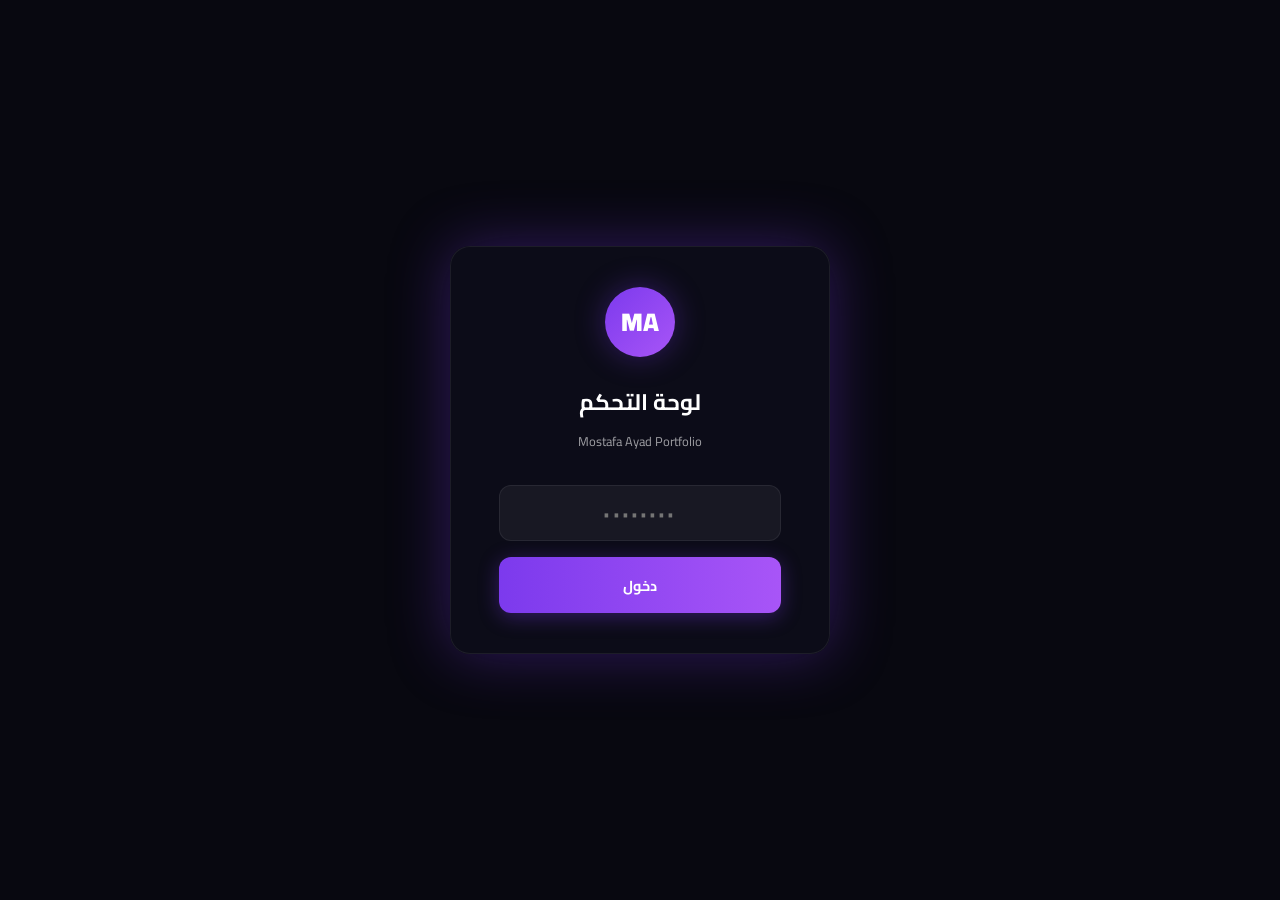
<file: admin/index.html>
<!DOCTYPE html>
<html lang="ar" dir="rtl">
<head>
  <meta charset="UTF-8">
  <meta name="viewport" content="width=device-width, initial-scale=1.0">
  <title>لوحة التحكم | Mostafa Ayad Portfolio</title>
  <link rel="stylesheet" href="https://cdnjs.cloudflare.com/ajax/libs/font-awesome/6.5.0/css/all.min.css">
  <link rel="stylesheet" href="../css/admin.css">
</head>
<body>
  <!-- Login Screen -->
  <div id="login-screen">
    <div class="login-box">
      <div class="login-logo">MA</div>
      <h1 class="login-title">لوحة التحكم</h1>
      <p class="login-sub">Mostafa Ayad Portfolio</p>
      <input type="password" class="login-input" id="login-password" placeholder="••••••••" aria-label="Password">
      <button class="login-btn" id="login-btn">دخول</button>
      <div class="login-error" id="login-error">كلمة المرور غير صحيحة</div>
    </div>
  </div>

  <!-- Admin Dashboard -->
  <div id="admin-dashboard">
    <div class="admin-layout">
      <!-- Admin Sidebar -->
      <aside class="admin-sidebar">
        <div class="admin-logo">
          <div class="admin-logo-mark">MA</div>
          <div>
            <div class="admin-logo-text">Mostafa Ayad</div>
            <div class="admin-logo-sub">لوحة تحكم الموقع</div>
          </div>
        </div>
        
        <button class="admin-tab-btn active" data-tab="personal"><i class="fas fa-user"></i> بيانات شخصية</button>
        <button class="admin-tab-btn" data-tab="social"><i class="fas fa-link"></i> روابط التواصل</button>
        <button class="admin-tab-btn" data-tab="stats"><i class="fas fa-chart-bar"></i> الإحصائيات</button>
        <button class="admin-tab-btn" data-tab="projects"><i class="fas fa-table-cells-large"></i> المشاريع</button>
        <button class="admin-tab-btn" data-tab="skills"><i class="fas fa-star"></i> المهارات</button>
        <button class="admin-tab-btn" data-tab="services"><i class="fas fa-wand-magic-sparkles"></i> الخدمات</button>

        <div class="admin-sidebar-footer">
          <button class="admin-action-btn preview" id="btn-preview"><i class="fas fa-eye"></i> معاينة الموقع</button>
          <button class="admin-action-btn export" id="btn-export"><i class="fas fa-download"></i> تنزيل البيانات (JSON)</button>
          <button class="admin-action-btn import" id="btn-import" onclick="document.getElementById('import-data').click()"><i class="fas fa-upload"></i> استيراد البيانات (JSON)</button>
          <input type="file" id="import-data" accept="application/json,.json" style="display:none">
          <button class="admin-action-btn reset" id="btn-reset"><i class="fas fa-undo"></i> استعادة الأصلي</button>
          <button class="admin-action-btn logout" id="btn-logout"><i class="fas fa-sign-out-alt"></i> تسجيل الخروج</button>
          <div class="admin-sync-box">
            <label class="form-label" for="gh-token"><i class="fab fa-github"></i> GitHub Token (يُحفظ في المتصفح)</label>
            <input type="password" class="form-input" id="gh-token" placeholder="ghp_xxx…" dir="ltr">
            <button class="admin-action-btn sync" id="btn-sync"><i class="fas fa-cloud-upload-alt"></i> مزامنة ورفع للموقع</button>
            <div class="admin-sync-note">يُحدّث الموقع تلقائياً فيظهر على كل الأجهزة (خلال دقائق).</div>
          </div>
        </div>
      </aside>

      <!-- Admin Main -->
      <main class="admin-main">
        <div class="admin-panel-header">
          <h2 class="admin-panel-title">إدارة المحتوى</h2>
          <p class="admin-panel-sub">تعديل نصوص وبيانات الموقع. التغييرات تحفظ تلقائياً في المتصفح.</p>
        </div>

        <!-- Tab: Personal -->
        <div class="tab-panel active" id="tab-personal">
          <!-- Images Section -->
          <div class="form-section">
            <h3 class="form-section-title"><i class="fas fa-camera"></i> الصور الشخصية</h3>
            
            <div class="image-section">
              <div class="image-section-title"><i class="fas fa-circle-user"></i> صورتك الشخصية (Profile Photo)</div>
              <div id="preview-profile" style="margin-bottom:0.75rem;min-height:30px"></div>
              <div class="upload-area" onclick="document.getElementById('upload-profile').click()">
                <input type="file" id="upload-profile" accept="image/*" style="display:none">
                <div class="upload-placeholder"><i class="fas fa-cloud-upload-alt"></i><span>اضغط لتغيير صورتك الشخصية</span></div>
              </div>
            </div>

            <div class="image-section">
              <div class="image-section-title"><i class="fas fa-image"></i> صورة الغلاف (Cover / Hero)</div>
              <div id="preview-cover" style="margin-bottom:0.75rem;min-height:30px"></div>
              <div class="upload-area" onclick="document.getElementById('upload-cover').click()">
                <input type="file" id="upload-cover" accept="image/*" style="display:none">
                <div class="upload-placeholder"><i class="fas fa-cloud-upload-alt"></i><span>اضغط لتغيير صورة الغلاف</span></div>
              </div>
            </div>

            <div class="image-section">
              <div class="image-section-title"><i class="fas fa-trademark"></i> اللوجو (Logo)</div>
              <div id="preview-logo" style="margin-bottom:0.75rem;min-height:30px"></div>
              <div class="upload-area" onclick="document.getElementById('upload-logo').click()">
                <input type="file" id="upload-logo" accept="image/*,.svg" style="display:none">
                <div class="upload-placeholder"><i class="fas fa-cloud-upload-alt"></i><span>اضغط لتغيير اللوجو</span></div>
              </div>
            </div>
            <button class="save-btn" data-save="personal"><i class="fas fa-save"></i> حفظ الصور</button>
          </div>

          <!-- Personal Info -->
          <div class="form-section">
            <h3 class="form-section-title">المعلومات الأساسية</h3>

            <div class="form-row">
              <div class="form-group">
                <label class="form-label" for="field-name">الاسم</label>
                <input class="form-input" id="field-name" type="text">
              </div>
              <div class="form-group">
                <label class="form-label" for="field-title">اللقب المهني</label>
                <input class="form-input" id="field-title" type="text">
              </div>
            </div>
            <div class="form-group">
              <label class="form-label" for="field-bio">نبذة تعريفية</label>
              <textarea class="form-textarea" id="field-bio"></textarea>
            </div>
            <div class="form-row">
              <div class="form-group">
                <label class="form-label" for="field-email">الإيميل</label>
                <input class="form-input" id="field-email" type="email">
              </div>
              <div class="form-group">
                <label class="form-label" for="field-phone">رقم الهاتف</label>
                <input class="form-input" id="field-phone" type="text" dir="ltr">
              </div>
            </div>
            <div class="form-row">
              <div class="form-group">
                <label class="form-label" for="field-location">المدينة</label>
                <input class="form-input" id="field-location" type="text">
              </div>
              <div class="form-group">
                <label class="form-label" for="field-university">الجامعة / الكلية</label>
                <input class="form-input" id="field-university" type="text">
              </div>
            </div>
            <div class="form-row">
              <div class="form-group">
                <label class="form-label" for="field-quote">مقولة مفضلة (اقتباس)</label>
                <textarea class="form-textarea" id="field-quote"></textarea>
              </div>
              <div class="form-group">
                <label class="form-label" for="field-vibe">الحالة الحالية (Vibe)</label>
                <input class="form-input" id="field-vibe" type="text">
              </div>
            </div>
            <button class="save-btn" data-save="personal"><i class="fas fa-save"></i> حفظ التغييرات</button>
          </div>
        </div>

        <!-- Tab: Social Links -->
        <div class="tab-panel" id="tab-social">
          <div class="form-section">
            <h3 class="form-section-title">روابط السوشيال ميديا</h3>
            <div id="social-fields" class="form-row"></div>
            <button class="save-btn" data-save="social"><i class="fas fa-save"></i> حفظ التغييرات</button>
          </div>
        </div>

        <!-- Tab: Stats -->
        <div class="tab-panel" id="tab-stats">
          <div class="form-section">
            <h3 class="form-section-title">إحصائيات الإنجازات</h3>
            <div id="stats-fields"></div>
            <button class="save-btn" data-save="stats"><i class="fas fa-save"></i> حفظ التغييرات</button>
          </div>
        </div>

        <!-- Tab: Projects -->
        <div class="tab-panel" id="tab-projects">
          <div class="form-section">
            <h3 class="form-section-title">معرض الأعمال والمشاريع</h3>
            <div id="projects-fields"></div>
            <button class="save-btn" data-save="projects"><i class="fas fa-save"></i> حفظ التغييرات</button>
          </div>
        </div>

        <!-- Tab: Skills -->
        <div class="tab-panel" id="tab-skills">
          <div class="form-section">
            <h3 class="form-section-title">المهارات والخبرات التقنية</h3>
            <div id="skills-fields" class="form-row" style="display:grid;grid-template-columns:1fr 1fr;gap:1rem;"></div>
            <button class="save-btn" data-save="skills"><i class="fas fa-save"></i> حفظ التغييرات</button>
          </div>
        </div>

        <!-- Tab: Services -->
        <div class="tab-panel" id="tab-services">
          <div class="form-section">
            <h3 class="form-section-title">الخدمات المقدمة</h3>
            <div id="services-fields"></div>
            <button class="save-btn" data-save="services"><i class="fas fa-save"></i> حفظ التغييرات</button>
          </div>
        </div>

      </main>
    </div>
  </div>

  <!-- Toast Notification -->
  <div class="admin-toast" id="admin-toast"></div>

  <script src="../js/site-data.js?v=12.0"></script>
  <script src="../js/data.js?v=12.0"></script>
  <script src="../js/admin.js?v=12.0"></script>
</body>
</html>
</file>
<file: css/admin.css>
/* ============================================================
   ADMIN PANEL CSS
   ============================================================ */

@import url('https://fonts.googleapis.com/css2?family=Cairo:wght@300;400;500;600;700;900&family=Space+Mono:wght@400;700&display=swap');

:root {
  --bg:        #080810;
  --bg2:       #0d0d1a;
  --card:      rgba(255,255,255,0.04);
  --purple:    #7c3aed;
  --purple-l:  #a855f7;
  --purple-g:  rgba(124,58,237,0.35);
  --cyan:      #06b6d4;
  --green:     #10b981;
  --red:       #ef4444;
  --gold:      #f59e0b;
  --border:    rgba(255,255,255,0.07);
  --text:      #ffffff;
  --text2:     rgba(255,255,255,0.6);
  --text3:     rgba(255,255,255,0.3);
  --radius:    12px;
  --transition: 0.25s ease;
}

*, *::before, *::after { margin:0; padding:0; box-sizing:border-box; }
html { font-size:16px; }
body {
  font-family: 'Cairo', sans-serif;
  background: var(--bg);
  color: var(--text);
  min-height: 100vh;
  overflow-x: hidden;
  direction: rtl;
}
a { text-decoration:none; color:inherit; }
button { cursor:pointer; border:none; background:none; font-family:inherit; }
input, textarea, select {
  font-family: 'Cairo', sans-serif;
  outline: none;
}
::-webkit-scrollbar { width: 4px; }
::-webkit-scrollbar-track { background: var(--bg); }
::-webkit-scrollbar-thumb { background: var(--purple); border-radius: 2px; }

/* ── Login Screen ── */
#login-screen {
  position: fixed; inset: 0;
  display: flex; align-items: center; justify-content: center;
  background: var(--bg);
  z-index: 999;
  transition: opacity 0.5s ease, visibility 0.5s ease;
}
#login-screen.hidden { opacity:0; visibility:hidden; pointer-events:none; }
.login-box {
  background: rgba(13,13,26,0.95);
  border: 1px solid var(--border);
  border-radius: 20px;
  padding: 2.5rem 3rem;
  width: 380px;
  text-align: center;
  box-shadow: 0 0 60px var(--purple-g);
  backdrop-filter: blur(20px);
}
.login-logo {
  width: 70px; height: 70px;
  background: linear-gradient(135deg, var(--purple), var(--purple-l));
  border-radius: 50%;
  display: flex; align-items: center; justify-content: center;
  font-size: 1.6rem; font-weight: 900;
  margin: 0 auto 1.5rem;
  box-shadow: 0 0 30px var(--purple-g);
}
.login-title { font-size: 1.4rem; font-weight: 700; margin-bottom: 0.4rem; }
.login-sub { font-size: 0.8rem; color: var(--text2); margin-bottom: 2rem; }
.login-input {
  width: 100%;
  background: rgba(255,255,255,0.05);
  border: 1px solid var(--border);
  border-radius: var(--radius);
  padding: 0.85rem 1rem;
  font-size: 0.9rem; color: var(--text);
  margin-bottom: 1rem;
  text-align: center;
  letter-spacing: 0.15em;
  transition: var(--transition);
}
.login-input:focus { border-color: var(--purple); box-shadow: 0 0 0 3px var(--purple-g); }
.login-btn {
  width: 100%;
  padding: 0.9rem;
  background: linear-gradient(90deg, var(--purple), var(--purple-l));
  border-radius: var(--radius);
  font-size: 0.9rem; font-weight: 700; color: white;
  transition: var(--transition);
  box-shadow: 0 4px 20px var(--purple-g);
}
.login-btn:hover { transform: translateY(-2px); box-shadow: 0 8px 30px var(--purple-g); }
.login-error { font-size:0.8rem; color: var(--red); margin-top:0.5rem; display:none; }

/* ── Admin Layout ── */
#admin-dashboard { display: none; min-height: 100vh; }
.admin-layout { display: grid; grid-template-columns: 260px 1fr; min-height: 100vh; }

/* ── Admin Sidebar ── */
.admin-sidebar {
  background: rgba(13,13,26,0.98);
  border-left: 1px solid var(--border);
  padding: 2rem 1.5rem;
  display: flex; flex-direction: column; gap: 0.5rem;
  position: sticky; top: 0; height: 100vh;
  overflow-y: auto;
}
.admin-logo {
  display: flex; align-items: center; gap: 0.75rem;
  padding: 1rem;
  margin-bottom: 1rem;
  border-bottom: 1px solid var(--border);
  padding-bottom: 1.5rem;
}
.admin-logo-mark {
  width: 42px; height: 42px;
  background: linear-gradient(135deg, var(--purple), var(--purple-l));
  border-radius: 10px;
  display: flex; align-items: center; justify-content: center;
  font-size: 1.1rem; font-weight: 900;
  box-shadow: 0 0 20px var(--purple-g);
}
.admin-logo-text { font-size: 1rem; font-weight: 700; }
.admin-logo-sub { font-size: 0.65rem; color: var(--text3); }

.admin-tab-btn {
  display: flex; align-items: center; gap: 0.75rem;
  padding: 0.8rem 1rem;
  border-radius: 10px;
  font-size: 0.85rem; font-weight: 500;
  color: var(--text2);
  transition: var(--transition);
  text-align: right;
  width: 100%;
}
.admin-tab-btn i { width: 20px; text-align: center; color: var(--text3); font-size: 0.9rem; }
.admin-tab-btn:hover { background: rgba(124,58,237,0.1); color: var(--text); }
.admin-tab-btn.active {
  background: rgba(124,58,237,0.2);
  color: var(--purple-l);
  border: 1px solid rgba(124,58,237,0.3);
}
.admin-tab-btn.active i { color: var(--purple-l); }

.admin-sidebar-footer {
  margin-top: auto;
  padding-top: 1.5rem;
  border-top: 1px solid var(--border);
  display: flex; flex-direction: column; gap: 0.5rem;
}
.admin-action-btn {
  display: flex; align-items: center; justify-content: center; gap: 0.5rem;
  padding: 0.7rem;
  border-radius: 10px;
  font-size: 0.8rem; font-weight: 600;
  transition: var(--transition);
  width: 100%;
}
.admin-action-btn.preview {
  background: rgba(6,182,212,0.1);
  border: 1px solid rgba(6,182,212,0.3);
  color: var(--cyan);
}
.admin-action-btn.preview:hover { background: rgba(6,182,212,0.2); }
.admin-action-btn.export {
  background: rgba(16,185,129,0.1);
  border: 1px solid rgba(16,185,129,0.3);
  color: var(--green);
}
.admin-action-btn.export:hover { background: rgba(16,185,129,0.2); }
.admin-action-btn.import {
  background: rgba(124,58,237,0.1);
  border: 1px solid rgba(124,58,237,0.3);
  color: var(--purple-l);
}
.admin-action-btn.import:hover { background: rgba(124,58,237,0.2); }
.admin-action-btn.reset {
  background: rgba(239,68,68,0.1);
  border: 1px solid rgba(239,68,68,0.3);
  color: var(--red);
}
.admin-action-btn.reset:hover { background: rgba(239,68,68,0.2); }
.admin-action-btn.logout {
  background: rgba(255,255,255,0.05);
  border: 1px solid var(--border);
  color: var(--text2);
}
.admin-action-btn.logout:hover { background: rgba(255,255,255,0.1); color: var(--text); }

.admin-sync-box {
  margin-top: 1rem;
  padding: 0.85rem;
  border: 1px solid var(--border);
  border-radius: 12px;
  background: rgba(124,58,237,0.08);
  display: flex;
  flex-direction: column;
  gap: 0.6rem;
}
.admin-sync-box .form-label { font-size: 0.72rem; color: var(--text2); }
.admin-sync-box .form-input { font-size: 0.8rem; }
.admin-action-btn.sync {
  background: rgba(34,197,94,0.15);
  border: 1px solid rgba(34,197,94,0.4);
  color: #6ee7a8;
}
.admin-action-btn.sync:hover { background: rgba(34,197,94,0.28); color: #fff; }
.admin-action-btn.sync:disabled { opacity: 0.55; cursor: progress; }
.admin-sync-note { font-size: 0.68rem; color: var(--text2); line-height: 1.5; }

/* ── Admin Main ── */
.admin-main {
  padding: 2.5rem;
  overflow-y: auto;
}
.admin-panel-header {
  margin-bottom: 2rem;
}
.admin-panel-title { font-size: 1.6rem; font-weight: 800; margin-bottom: 0.25rem; }
.admin-panel-sub { font-size: 0.85rem; color: var(--text2); }

/* Tab Panels */
.tab-panel { display: none; }
.tab-panel.active { display: block; }

/* Form Groups */
.form-section {
  background: var(--card);
  border: 1px solid var(--border);
  border-radius: var(--radius);
  padding: 1.75rem;
  margin-bottom: 1.5rem;
}
.form-section-title {
  font-size: 0.75rem; font-weight: 700;
  color: var(--purple-l);
  letter-spacing: 0.1em;
  text-transform: uppercase;
  font-family: 'Space Mono', monospace;
  margin-bottom: 1.25rem;
  padding-bottom: 0.75rem;
  border-bottom: 1px solid var(--border);
}
.form-row { display: grid; grid-template-columns: 1fr 1fr; gap: 1rem; }
.form-group { margin-bottom: 1rem; }
.form-group:last-child { margin-bottom: 0; }
.form-label {
  display: block;
  font-size: 0.78rem; font-weight: 600;
  color: var(--text2);
  margin-bottom: 0.4rem;
}
.form-input, .form-textarea {
  width: 100%;
  background: rgba(255,255,255,0.05);
  border: 1px solid var(--border);
  border-radius: 8px;
  padding: 0.75rem 1rem;
  font-size: 0.85rem; color: var(--text);
  transition: var(--transition);
}
.form-input:focus, .form-textarea:focus {
  border-color: var(--purple);
  box-shadow: 0 0 0 3px var(--purple-g);
  background: rgba(124,58,237,0.05);
}
.form-textarea { min-height: 100px; resize: vertical; }

/* Save Button */
.save-btn {
  display: flex; align-items: center; gap: 0.5rem;
  padding: 0.85rem 2rem;
  background: linear-gradient(90deg, var(--purple), var(--purple-l));
  border-radius: 8px;
  font-size: 0.85rem; font-weight: 700; color: white;
  transition: var(--transition);
  box-shadow: 0 4px 20px var(--purple-g);
  margin-top: 1rem;
}
.save-btn:hover { transform: translateY(-2px); box-shadow: 0 8px 30px var(--purple-g); }

/* Project / Skill Cards */
.item-card {
  background: var(--card);
  border: 1px solid var(--border);
  border-radius: var(--radius);
  padding: 1.25rem;
  margin-bottom: 1rem;
}
.item-card-header {
  display: flex; align-items: center;
  justify-content: space-between;
  margin-bottom: 1rem;
}
.item-num {
  font-family: 'Space Mono', monospace;
  font-size: 0.65rem; color: var(--purple-l);
  letter-spacing: 0.1em;
}
.item-del-btn {
  width: 28px; height: 28px;
  border: 1px solid rgba(239,68,68,0.3);
  border-radius: 6px;
  display: flex; align-items: center; justify-content: center;
  color: var(--red); font-size: 0.7rem;
  transition: var(--transition);
}
.item-del-btn:hover { background: rgba(239,68,68,0.15); }

.add-btn {
  display: flex; align-items: center; gap: 0.5rem;
  padding: 0.65rem 1.25rem;
  border: 1px dashed var(--border);
  border-radius: 8px;
  font-size: 0.8rem; color: var(--text2);
  transition: var(--transition);
  margin-top: 0.5rem;
  width: 100%;
  justify-content: center;
}
.add-btn:hover { border-color: var(--purple); color: var(--purple-l); }

/* Skill Level Input */
.skill-level-wrap { display: flex; align-items: center; gap: 0.75rem; }
.skill-level-input {
  flex: 1;
  -webkit-appearance: none;
  height: 4px;
  background: var(--border);
  border-radius: 2px;
  outline: none;
}
.skill-level-input::-webkit-slider-thumb {
  -webkit-appearance: none;
  width: 16px; height: 16px;
  background: var(--purple);
  border-radius: 50%;
  box-shadow: 0 0 8px var(--purple-g);
  cursor: pointer;
}
.skill-level-val {
  font-family: 'Space Mono', monospace;
  font-size: 0.75rem; color: var(--purple-l);
  min-width: 35px; text-align: center;
}

/* Toast */
.admin-toast {
  position: fixed; bottom: 2rem; left: 2rem;
  background: rgba(13,13,26,0.95);
  border: 1px solid var(--purple);
  border-radius: 10px;
  padding: 0.85rem 1.5rem;
  font-size: 0.85rem;
  box-shadow: 0 0 20px var(--purple-g);
  backdrop-filter: blur(20px);
  transform: translateX(-20px);
  opacity: 0;
  transition: all 0.4s ease;
  z-index: 9999;
}
.admin-toast.show { transform: translateX(0); opacity: 1; }
.admin-toast.success { border-color: var(--green); box-shadow: 0 0 20px rgba(16,185,129,0.3); }
.admin-toast.error { border-color: var(--red); box-shadow: 0 0 20px rgba(239,68,68,0.3); }

/* Status badge */
.status-badge {
  display: inline-flex; align-items: center; gap: 0.4rem;
  padding: 0.35rem 0.85rem;
  border-radius: 100px; font-size: 0.7rem; font-weight: 600;
}
.status-badge.online {
  background: rgba(16,185,129,0.1);
  border: 1px solid rgba(16,185,129,0.3);
  color: var(--green);
}
.status-dot-sm {
  width: 6px; height: 6px; border-radius: 50%;
  background: var(--green);
  box-shadow: 0 0 6px var(--green);
  animation: pulse 2s infinite;
}
@keyframes pulse { 0%,100%{opacity:1;transform:scale(1)} 50%{opacity:0.6;transform:scale(1.3)} }

/* ── Upload Areas ─────────────────────────────────────── */
.upload-area {
  border: 2px dashed var(--border);
  border-radius: var(--radius);
  padding: 1.25rem;
  text-align: center;
  cursor: pointer;
  transition: var(--transition);
  min-height: 80px;
  display: flex;
  align-items: center;
  justify-content: center;
}
.upload-area:hover {
  border-color: var(--purple);
  background: rgba(124,58,237,0.05);
}
.upload-preview {
  display: flex;
  align-items: center;
  justify-content: center;
  width: 100%;
}
.upload-placeholder {
  display: flex;
  flex-direction: column;
  align-items: center;
  gap: 0.5rem;
  color: var(--text3);
  font-size: 0.8rem;
}
.upload-placeholder i { font-size: 2rem; color: var(--purple); }
.upload-placeholder.small { padding: 0.5rem; }
.upload-placeholder.small i { font-size: 1.5rem; }
.upload-hint {
  font-size: 0.65rem;
  color: var(--text3);
  font-family: 'Space Mono', monospace;
}

/* ── Media Gallery ─────────────────────────────────────── */
.media-gallery {
  margin-top: 0.75rem;
}
.media-gallery > div {
  display: flex;
  flex-wrap: wrap;
  gap: 0.5rem;
}
.media-section-select {
  width: 100%;
  margin-top: 0.35rem;
  padding: 0.28rem 0.35rem;
  font-size: 0.68rem;
  background: #12122a;
  color: var(--text1);
  border: 1px solid var(--border);
  border-radius: 5px;
  cursor: pointer;
}

/* ── Image Previews (Personal tab) ─────────────────────── */
.image-section {
  border: 1px solid var(--border);
  border-radius: var(--radius);
  padding: 1.25rem;
  margin-bottom: 1rem;
  background: rgba(255,255,255,0.02);
}
.image-section-title {
  font-size: 0.7rem;
  color: var(--purple-l);
  font-family: 'Space Mono', monospace;
  letter-spacing: 0.1em;
  text-transform: uppercase;
  margin-bottom: 0.75rem;
  display: flex;
  align-items: center;
  gap: 0.4rem;
}

@media (max-width: 768px) {
  .admin-layout { grid-template-columns: 1fr; }
  .admin-sidebar { position: static; height: auto; flex-direction: row; flex-wrap: wrap; padding: 1rem; }
  .admin-sidebar-footer { flex-direction: row; margin-top: 0; border-top: none; border-right: 1px solid var(--border); padding-top: 0; padding-right: 0.5rem; }
  .form-row { grid-template-columns: 1fr; }
}

/* Featured toggle */
.featured-row { margin-bottom: 1.25rem; }
.featured-check {
  display: inline-flex;
  align-items: center;
  gap: 0.5rem;
  padding: 0.55rem 1rem;
  border: 1px solid var(--border);
  border-radius: 8px;
  font-size: 0.8rem;
  color: var(--text2);
  cursor: pointer;
  transition: var(--transition);
}
.featured-check:hover { border-color: var(--purple); color: var(--text); }
.featured-check input {
  width: 16px; height: 16px;
  accent-color: var(--purple);
  cursor: pointer;
}
.featured-check input:checked + span { color: var(--gold); }
</file>
